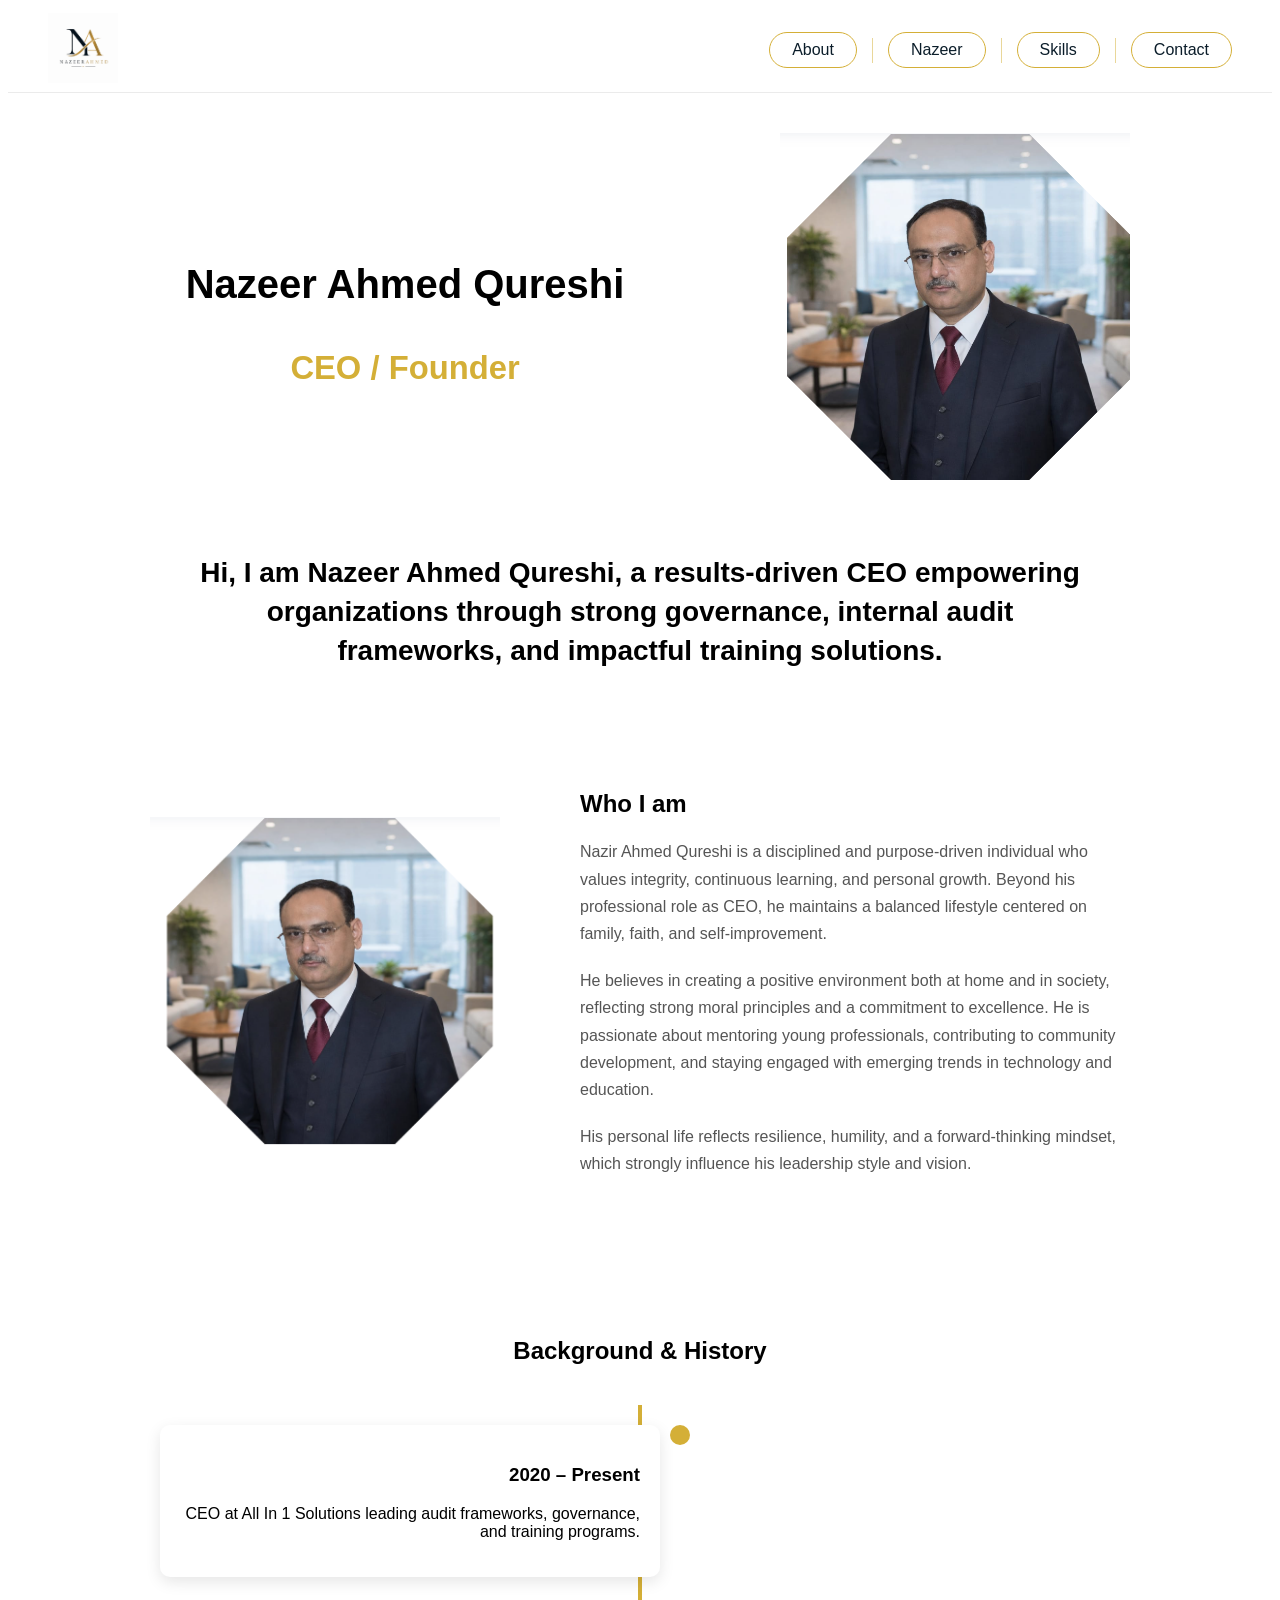
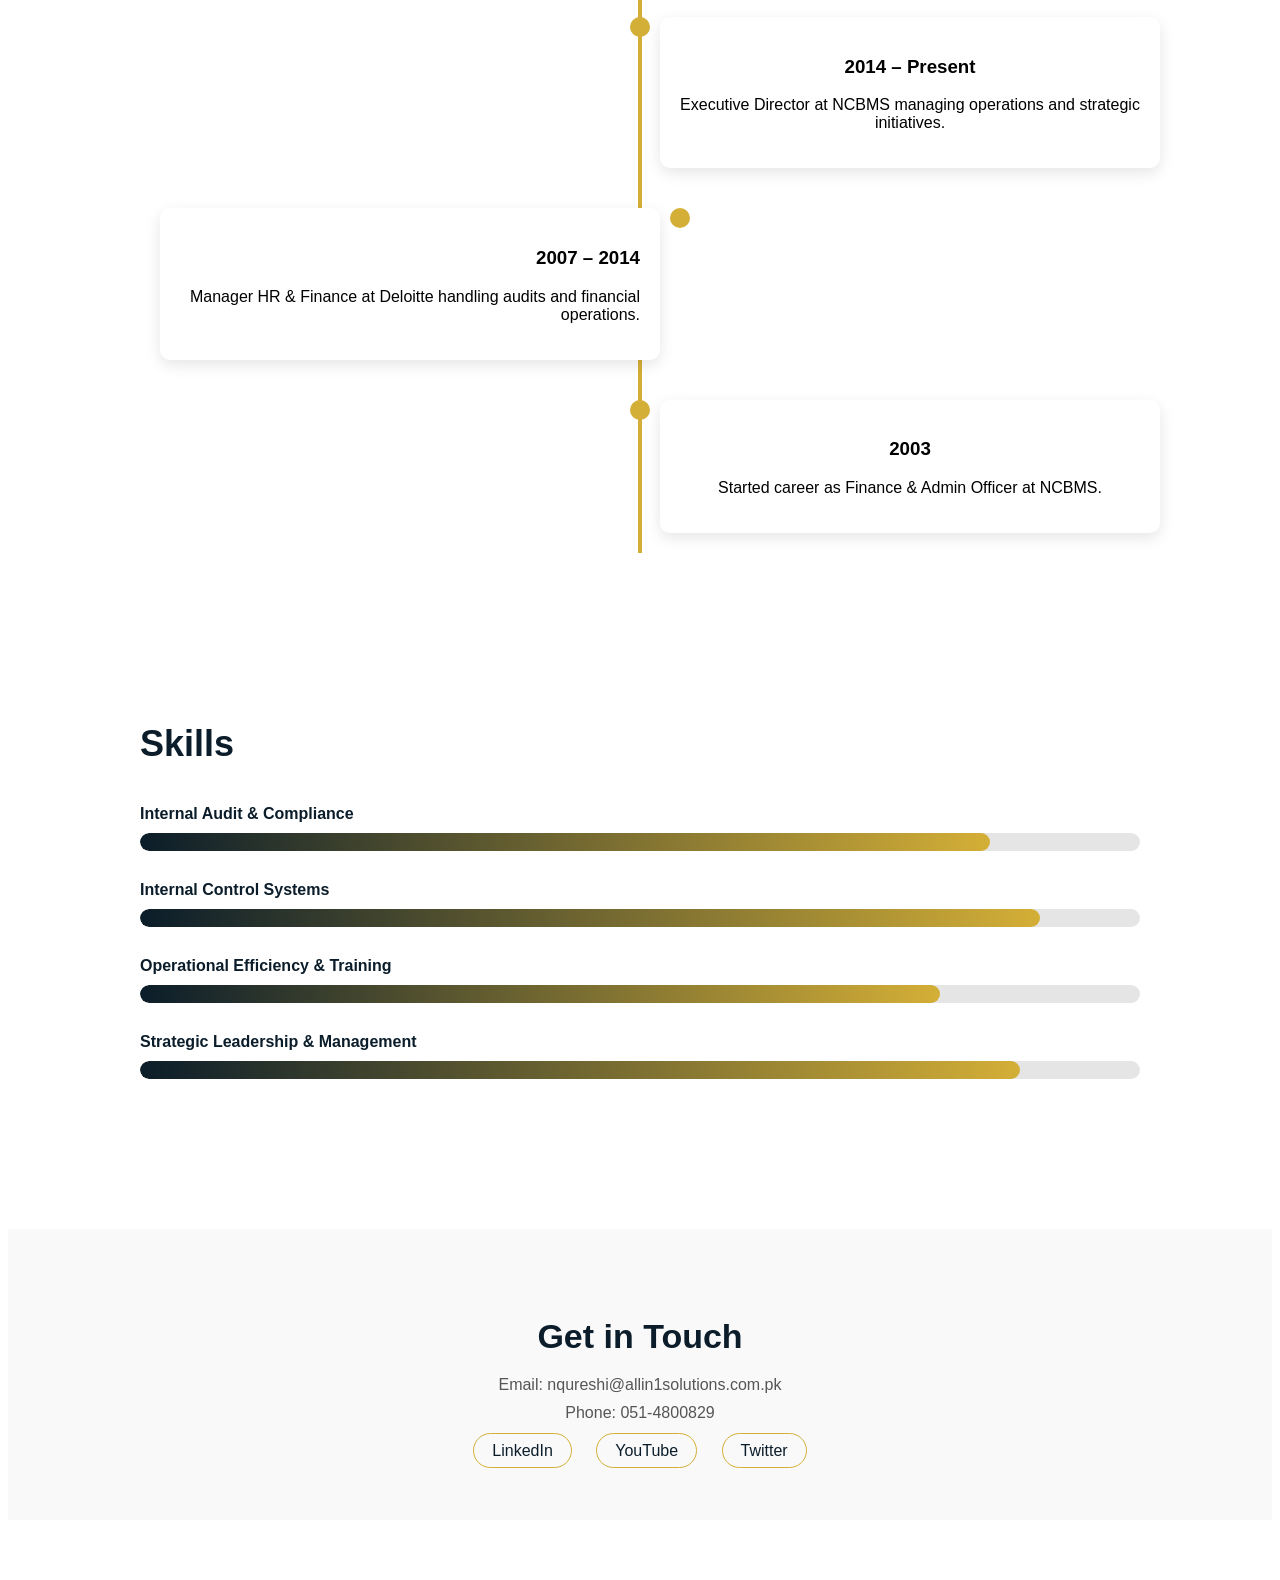
<file: index.html>
<!DOCTYPE html>
<html lang="en">
<head>
    <meta charset="UTF-8">
    <title>Nazeer Ahmed Qureshi - Portfolio</title>
    <link rel="stylesheet" href="style.css">

    <!-- Smooth Scroll -->
    <style>
        html{
            scroll-behavior:smooth;
        }
    </style>
</head>

<body>

<!-- NAVBAR -->
<header class="navbar">

    <div class="logo">
        <img src="logo.png" alt="logo">
    </div>

    <div class="nav-center">
        <a href="#about" class="nav-btn">About</a>
        <div class="divider"></div>
        <a href="#hero" class="nav-btn">Nazeer</a>
        <div class="divider"></div>
        <a href="#skills" class="nav-btn">Skills</a>
        <div class="divider"></div>
        <a href="#contact" class="nav-btn">Contact</a>
    </div>

</header>

<!-- HERO -->
<section class="hero-section" id="hero">

    <div class="hero-text">
        <h1>Nazeer Ahmed Qureshi</h1>
        <h3>CEO / Founder</h3>
    </div>

    <div class="hero-image">
        <img src="profile.png" alt="Nazeer">
    </div>

</section>

<!-- INTRO LINE -->
 <p class="hero-text">
    Hi, I am Nazeer Ahmed Qureshi, a results-driven CEO empowering organizations 
    through strong governance, internal audit frameworks, and impactful training solutions.
</p>
<!-- ABOUT -->
<section class="about-section" id="about">

    <div class="about-image">
        <img src="profile.png" alt="">
    </div>

    <div class="about-text">
        <h2>Who I am</h2>

        <p>
            Nazir Ahmed Qureshi is a disciplined and purpose-driven individual who values integrity,
            continuous learning, and personal growth. Beyond his professional role as CEO, he maintains 
            a balanced lifestyle centered on family, faith, and self-improvement.
        </p>

        <p>
            He believes in creating a positive environment both at home and in society, reflecting strong 
            moral principles and a commitment to excellence. He is passionate about mentoring young professionals,
            contributing to community development, and staying engaged with emerging trends in technology and education.
        </p>

        <p>
            His personal life reflects resilience, humility, and a forward-thinking mindset, which strongly 
            influence his leadership style and vision.
        </p>

       
    </div>

</section>

<!-- TIMELINE -->
<section class="timeline-section">

    <h2>Background & History</h2>

    <div class="timeline">

        <div class="timeline-item">
            <div class="timeline-content">
                <h3>2020 – Present</h3>
                <p>CEO at All In 1 Solutions leading audit frameworks, governance, and training programs.</p>
            </div>
        </div>

        <div class="timeline-item">
            <div class="timeline-content">
                <h3>2014 – Present</h3>
                <p>Executive Director at NCBMS managing operations and strategic initiatives.</p>
            </div>
        </div>

        <div class="timeline-item">
            <div class="timeline-content">
                <h3>2007 – 2014</h3>
                <p>Manager HR & Finance at Deloitte handling audits and financial operations.</p>
            </div>
        </div>

        <div class="timeline-item">
            <div class="timeline-content">
                <h3>2003</h3>
                <p>Started career as Finance & Admin Officer at NCBMS.</p>
            </div>
        </div>

    </div>

</section>

<!-- SKILLS -->
<section class="skills-section" id="skills">

    <h2>Skills</h2>

    <div class="skill">
        <div class="skill-name">Internal Audit & Compliance</div>
        <div class="skill-bar">
            <div class="skill-fill" style="width:85%"></div>
        </div>
    </div>

    <div class="skill">
        <div class="skill-name">Internal Control Systems</div>
        <div class="skill-bar">
            <div class="skill-fill" style="width:90%"></div>
        </div>
    </div>

    <div class="skill">
        <div class="skill-name">Operational Efficiency & Training</div>
        <div class="skill-bar">
            <div class="skill-fill" style="width:80%"></div>
        </div>
    </div>

    <div class="skill">
        <div class="skill-name">Strategic Leadership & Management</div>
        <div class="skill-bar">
            <div class="skill-fill" style="width:88%"></div>
        </div>
    </div>

</section>

<!-- CONTACT -->
<section class="contact-section" id="contact">

    <h2>Get in Touch</h2>

    <div class="contact-info">
        <p>Email: nqureshi@allin1solutions.com.pk</p>
        <p>Phone: 051-4800829</p>
    </div>

    <div class="social-icons">
        <a href="#">LinkedIn</a>
        <a href="#">YouTube</a>
        <a href="#">Twitter</a>
    </div>

</section>

</body>
</html>
</file>
<file: style.css>
/* NAVBAR */
.navbar{
    display:flex;
    align-items:center;
    justify-content:space-between;
    padding:5px 40px;

    background:rgba(255,255,255,0.7);
    backdrop-filter:blur(10px);

    border-bottom:1px solid rgba(0,0,0,0.08);
    position:sticky;
    top:0;
    z-index:1000;
}

/* LOGO */
.logo img{
     height:70px;
}

/* NAV LINKS CONTAINER */
.nav-center{
    display:flex;
    align-items:center;
    gap:15px;
}

/* NAV BUTTON */
.nav-btn{
    padding:8px 22px;
    border-radius:25px;
    border:1px solid #d4af37;
    background:transparent;

    color:#0b1d2a;
    text-decoration:none;
    font-weight:500;

    transition:all 0.3s ease;
}

/* HOVER */
.nav-btn:hover{
    background:#d4af37;
    color:white;
    box-shadow:0 4px 12px rgba(212,175,55,0.4);
}

/* ACTIVE STYLE (premium feel) */
.nav-btn:active{
    transform:scale(0.96);
}

/* DIVIDER */
.divider{
    width:1px;
    height:25px;
    background:#d4af37;
    opacity:0.5;
}
/* HERO SECTION */
.hero-section{
    display:flex;
    align-items:center;
    justify-content:center;   /* center everything */
    gap:60px;                 /* control spacing */
    max-width:1100px;         /* important: width limit */
    margin:0 auto;            /* center section */
    padding:40px 20px;        /* reduce side space */
}

/* LEFT TEXT */
.hero-text h1{
    font-size:40px;
    font-weight:bold;
}

.hero-text h3{
    color: #d4af37;
    margin-top:10px;
}

/* RIGHT IMAGE */
.hero-image{
    width:350px;
    height:350px;
   margin-right: 60px;
    overflow:hidden;
}

.hero-image img{
    width:100%;
    height:100%;
    object-fit:cover;
}
.hero{
    text-align:center;
    margin-top:100px;
    max-width:700px;
    margin-left:auto;
    margin-right:auto;
}

/* NAME */
.hero h1{
    font-size:38px;
    color:#0b1d2a; /* navy */
}

/* LINE */
.line{
    width:80px;
    height:3px;
    background:#d4af37; /* gold */
    margin:12px auto;
}

/* DESIGNATION */
.designation{
    color:#8a2be2;
    font-weight:bold;
    margin-bottom:15px;
}

/* INTRO TEXT */
.intro{
    color:#555;
    font-size:16px;
    line-height:1.6;
}
.hero-text{
    margin-top:30px;
    font-size:28px;
    font-weight:bold;
    text-align:center;
    max-width:900px;
    margin-left:auto;
    margin-right:auto;
    line-height:1.4;
}

/* SECTION */
.about-section{
    display:flex;
    align-items:center;
    justify-content:center;
    gap:80px;
    max-width:1200px;
    margin:80px auto;
    padding:20px;
}

/* TEXT */
.about-text{
    max-width:550px;
}

.about-text h1{
    font-size:40px;
    color:#0b1d2a;
    margin-bottom:20px;
}

.about-text p{
    margin-bottom:20px;
    line-height:1.7;
    color:#555;
}

/* BUTTON */
.about-btn{
    display:inline-block;
    padding:10px 25px;
    border-radius:5px;
    background:#0b1d2a;
    color:white;
    text-decoration:none;
    transition:0.3s;
}

.about-btn:hover{
    background:#d4af37;
}

/* IMAGE */
.about-image img{
    width:350px;
}

/* SKILLS SECTION */
.skills-section{
    max-width:1000px;
    margin:80px auto;
    padding:40px 20px;
}

/* HEADING */
.skills-section h2{
    font-size:36px;
    color:#0b1d2a;
    margin-bottom:40px;
}

/* EACH SKILL */
.skill{
    margin-bottom:30px;
}

/* NAME */
.skill-name{
    margin-bottom:10px;
    font-weight:600;
    color:#0b1d2a;
}

/* BAR BACKGROUND */
.skill-bar{
    width:100%;
    height:18px;
    background:#e5e5e5;
    border-radius:50px;
    overflow:hidden;
}

/* FILLED BAR */
.skill-fill{
    height:100%;
    background:linear-gradient(to right, #0b1d2a, #d4af37); /* navy → gold */
    border-radius:50px;
}
/* CONTACT SECTION */
.contact-section{
    text-align:center;
    padding:60px 20px;
    background:#f9f9f9;
}

/* HEADING */
.contact-section h2{
    font-size:34px;
    color:#0b1d2a;
    margin-bottom:20px;
}

/* INFO */
.contact-info p{
    margin:10px 0;
    font-size:16px;
    color:#555;
}

/* SOCIAL */
.social-icons{
    margin-top:20px;
}

.social-icons a{
    margin:0 10px;
    text-decoration:none;
    padding:8px 18px;
    border:1px solid #d4af37;
    border-radius:20px;
    color:#0b1d2a;
    transition:0.3s;
}

/* HOVER */
.social-icons a:hover{
    background:#d4af37;
    color:white;
}
/* BACKGROUND SECTION */
.background-section{
    max-width:1000px;
    margin:80px auto;
    padding:20px;
    text-align:center;
}

.background-section h2{
    font-size:34px;
    color:#0b1d2a;
    margin-bottom:25px;
}

.background-section p{
    margin-bottom:18px;
    line-height:1.7;
    color:#555;
}
body{
    font-family: 'Poppins', sans-serif;
}

section{
    margin-bottom:60px;
}

/* TIMELINE */
.timeline-section{
    max-width:1000px;
    margin:80px auto;
    padding:20px;
    text-align:center;
}

.timeline{
    position:relative;
    margin-top:40px;
}

/* LINE */
.timeline::before{
    content:"";
    position:absolute;
    left:50%;
    width:4px;
    height:100%;
    background:#d4af37;
    transform:translateX(-50%);
}

/* ITEMS */
.timeline-item{
    width:50%;
    padding:20px;
    position:relative;
}

/* LEFT */
.timeline-item:nth-child(odd){
    left:0;
    text-align:right;
}

/* RIGHT */
.timeline-item:nth-child(even){
    left:50%;
}

/* CONTENT */
.timeline-content{
    background:#fff;
    padding:20px;
    border-radius:10px;
    box-shadow:0 5px 15px rgba(0,0,0,0.1);

    /* ANIMATION */
    opacity:0;
    transform:translateY(30px);
    animation:fadeUp 1s forwards;
}

/* DOT */
.timeline-item::before{
    content:"";
    position:absolute;
    top:20px;
    right:-10px;
    width:20px;
    height:20px;
    background:#d4af37;
    border-radius:50%;
}

.timeline-item:nth-child(even)::before{
    left:-10px;
}

/* ANIMATION KEYFRAME */
@keyframes fadeUp{
    to{
        opacity:1;
        transform:translateY(0);
    }
}
@media (max-width:768px){

    /* HERO */
    .hero-section{
        flex-direction:column;
        text-align:center;
    }

    /* ABOUT */
    .about-section{
        flex-direction:column;
        text-align:center;
    }

    /* TIMELINE */
    .timeline::before{
        left:20px;
    }

    .timeline-item{
        width:100%;
        padding-left:50px;
        text-align:left;
    }

    .timeline-item:nth-child(even){
        left:0;
    }

    .timeline-item::before{
        left:10px;
    }
}
/* HOVER SCALE */
.about-image img,
.hero-image img{
    transition:0.4s;
}

.about-image img:hover,
.hero-image img:hover{
    transform:scale(1.05);
}

/* BUTTON EFFECT */
.about-btn{
    transition:0.3s;
}

.about-btn:hover{
    transform:translateY(-3px);
}

/* SKILLS ANIMATION */
.skill-fill{
    animation:grow 1.5s ease-in-out;
}

@keyframes grow{
    from{width:0;}
}

html{
    scroll-behavior:smooth;
}
</file>
